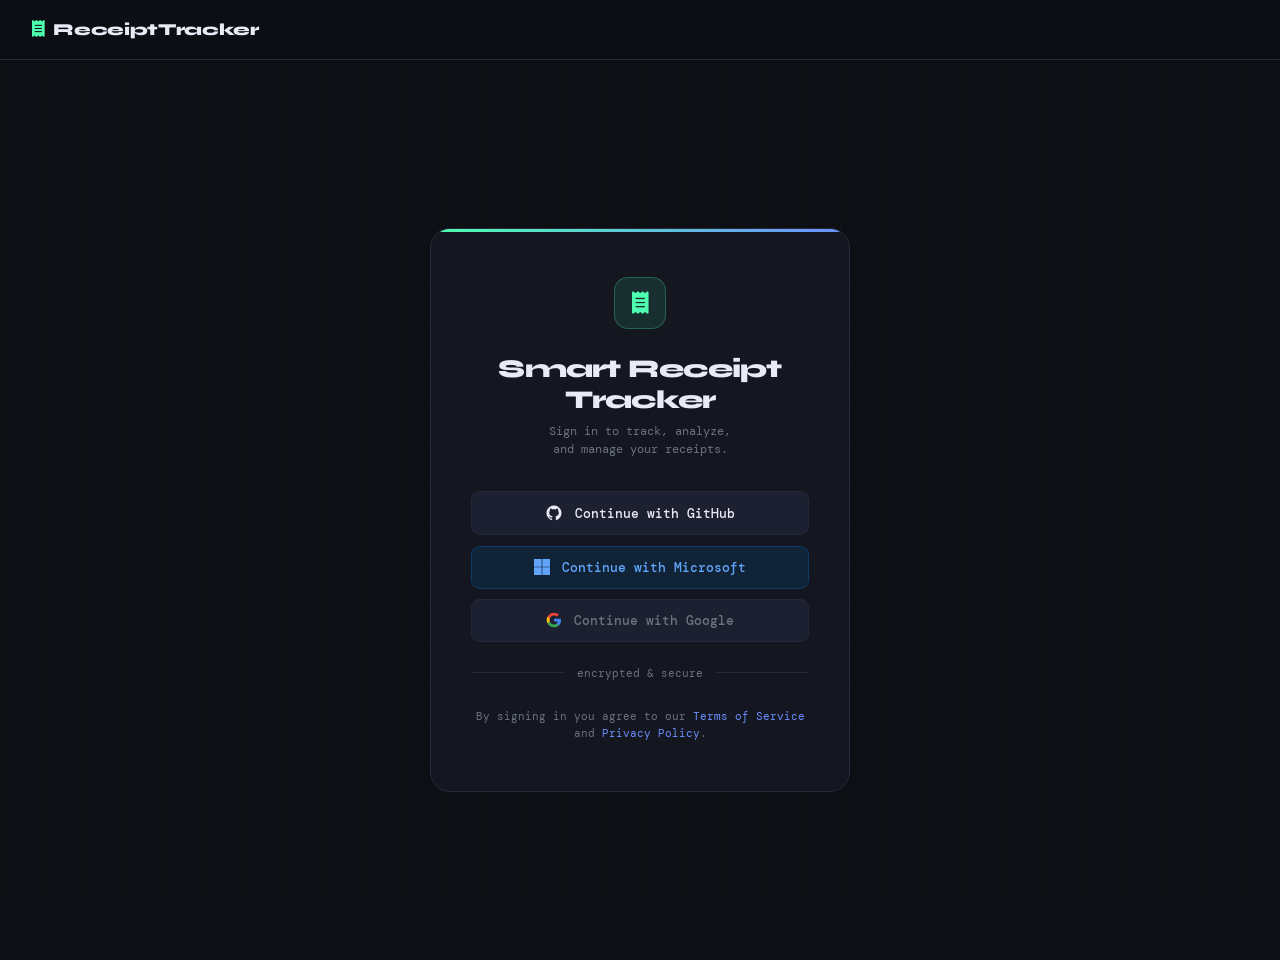
<file: Frontend/index.html>
<!DOCTYPE html>
<html lang="en">
<head>
    <meta charset="UTF-8">
    <meta name="viewport" content="width=device-width, initial-scale=1.0">
    <title>Login — Smart Receipt Tracker</title>
    <link rel="stylesheet" href="https://cdnjs.cloudflare.com/ajax/libs/font-awesome/6.4.0/css/all.min.css">
    <link href="https://fonts.googleapis.com/css2?family=DM+Mono:wght@400;500&family=Syne:wght@400;600;700;800&display=swap" rel="stylesheet">
    <link rel="stylesheet" href="styles.css">
</head>
<body>
<div class="page-wrapper">

    <!-- NAV (minimal — user isn't logged in yet) -->
    <nav>
        <a class="nav-brand" href="index.html">
            <i class="fas fa-receipt" style="color: var(--accent)"></i>
            ReceiptTracker
        </a>
    </nav>

    <!-- LOGIN CARD -->
    <div class="login-wrap">
        <div class="login-card">

            <!-- Icon -->
            <div class="login-icon">
                <i class="fas fa-receipt"></i>
            </div>

            <!-- Heading -->
            <div class="login-title">Smart Receipt Tracker</div>
            <div class="login-sub">
                Sign in to track, analyze,<br>and manage your receipts.
            </div>

            <!-- Auth Buttons -->
            <a href="/.auth/login/github?post_login_redirect_uri=/dashboard.html" class="auth-btn auth-btn-github">
                <svg width="18" height="18" viewBox="0 0 24 24" fill="currentColor">
                    <path fill-rule="evenodd" d="M12 2C6.477 2 2 6.477 2 12c0 4.418 2.865 8.168 6.839 9.49.5.092.682-.217.682-.482 0-.237-.009-.868-.014-1.703-2.782.605-3.369-1.343-3.369-1.343-.454-1.158-1.11-1.466-1.11-1.466-.908-.62.069-.608.069-.608 1.003.07 1.531 1.032 1.531 1.032.892 1.53 2.341 1.088 2.91.832.092-.647.35-1.088.636-1.338-2.22-.253-4.555-1.113-4.555-4.951 0-1.093.39-1.988 1.031-2.688-.103-.253-.446-1.272.098-2.65 0 0 .84-.27 2.75 1.026A9.564 9.564 0 0112 6.844c.85.004 1.705.115 2.504.337 1.909-1.296 2.747-1.027 2.747-1.027.546 1.378.203 2.398.1 2.65.64.7 1.03 1.595 1.03 2.688 0 3.848-2.338 4.695-4.566 4.943.359.309.678.92.678 1.855 0 1.338-.012 2.419-.012 2.747 0 .268.18.58.688.482A10.001 10.001 0 0022 12c0-5.523-4.477-10-10-10z" clip-rule="evenodd"/>
                </svg>
                Continue with GitHub
            </a>

            <a href="/.auth/login/aad?post_login_redirect_uri=/dashboard.html" class="auth-btn auth-btn-microsoft">
                <svg width="16" height="16" viewBox="0 0 23 23" fill="currentColor">
                    <path d="M0 0H11V11H0V0ZM12 0H23V11H12V0ZM0 12H11V23H0V12ZM12 12H23V23H12V12Z"/>
                </svg>
                Continue with Microsoft
            </a>

            <a href="/.auth/login/google?post_login_redirect_uri=/dashboard.html" class="auth-btn auth-btn-google">
                <svg width="16" height="16" viewBox="0 0 24 24">
                    <path d="M22.56 12.25c0-.78-.07-1.53-.2-2.25H12v4.26h5.92c-.26 1.37-1.04 2.53-2.21 3.31v2.77h3.57c2.08-1.92 3.28-4.74 3.28-8.09z" fill="#4285F4"/>
                    <path d="M12 23c2.97 0 5.46-.98 7.28-2.66l-3.57-2.77c-.98.66-2.23 1.06-3.71 1.06-2.86 0-5.29-1.93-6.16-4.53H2.18v2.84C3.99 20.53 7.7 23 12 23z" fill="#34A853"/>
                    <path d="M5.84 14.09c-.22-.66-.35-1.36-.35-2.09s.13-1.43.35-2.09V7.07H2.18C1.43 8.55 1 10.22 1 12s.43 3.45 1.18 4.93l2.85-2.22.81-.62z" fill="#FBBC05"/>
                    <path d="M12 5.38c1.62 0 3.06.56 4.21 1.64l3.15-3.15C17.45 2.09 14.97 1 12 1 7.7 1 3.99 3.47 2.18 7.07l3.66 2.84c.87-2.6 3.3-4.53 6.16-4.53z" fill="#EA4335"/>
                </svg>
                Continue with Google
            </a>

            <div class="login-divider">encrypted &amp; secure</div>

            <div class="login-footer">
                By signing in you agree to our
                <a href="#">Terms of Service</a> and <a href="#">Privacy Policy</a>.
            </div>

        </div>
    </div>

</div>
</body>
</html>
</file>
<file: Frontend/styles.css>
/* =================================================================
   RECEIPT TRACKER — SHARED STYLESHEET
   Dark terminal aesthetic · DM Mono + Syne · Neon green accent
   ================================================================= */

/* ── DESIGN TOKENS ── */
:root {
    --bg:           #0d0f14;
    --surface:      #141720;
    --surface2:     #1c2030;
    --border:       #252a3a;
    --accent:       #4fffb0;
    --accent2:      #6c8eff;
    --accent3:      #ff6b6b;
    --accent4:      #ffd166;
    --text:         #e8eaf6;
    --text-muted:   #6b7280;
    --font-display: 'Syne', sans-serif;
    --font-mono:    'DM Mono', monospace;
}

/* ── RESET ── */
*, *::before, *::after { box-sizing: border-box; }

body {
    background-color: var(--bg);
    color: var(--text);
    font-family: var(--font-mono);
    min-height: 100vh;
    margin: 0;
}

/* ── GRID NOISE BACKGROUND ── */
body::before {
    content: '';
    position: fixed;
    inset: 0;
    background-image:
        linear-gradient(rgba(76, 255, 176, 0.02) 1px, transparent 1px),
        linear-gradient(90deg, rgba(76, 255, 176, 0.02) 1px, transparent 1px);
    background-size: 40px 40px;
    pointer-events: none;
    z-index: 0;
}

.page-wrapper { position: relative; z-index: 1; }

/* ================================================================
   NAVIGATION
   ================================================================ */
nav {
    display: flex;
    align-items: center;
    justify-content: space-between;
    padding: 0 2rem;
    height: 60px;
    border-bottom: 1px solid var(--border);
    background: rgba(13, 15, 20, 0.92);
    backdrop-filter: blur(14px);
    -webkit-backdrop-filter: blur(14px);
    position: sticky;
    top: 0;
    z-index: 100;
}

/* Brand */
.nav-brand {
    font-family: var(--font-display);
    font-weight: 800;
    font-size: 1.05rem;
    letter-spacing: -0.02em;
    display: flex;
    align-items: center;
    gap: 0.55rem;
    color: var(--text);
    text-decoration: none;
}

.nav-brand .dot { color: var(--accent); }

/* Nav links group */
.nav-links {
    display: flex;
    gap: 0.4rem;
    align-items: center;
}

/* Individual pill-style nav items */
.nav-links a,
.nav-links button {
    font-family: var(--font-mono);
    font-size: 0.74rem;
    padding: 0.38rem 0.85rem;
    border-radius: 6px;
    border: 1px solid var(--border);
    background: var(--surface);
    color: var(--text-muted);
    text-decoration: none;
    transition: border-color 0.18s, color 0.18s, background 0.18s;
    cursor: pointer;
    line-height: 1;
}

.nav-links a:hover,
.nav-links button:hover {
    border-color: var(--accent);
    color: var(--accent);
    background: rgba(76, 255, 176, 0.05);
}

.nav-links a.nav-active {
    border-color: var(--accent);
    color: var(--accent);
    background: rgba(76, 255, 176, 0.08);
}

/* User badge (logged-in pill) */
.user-badge {
    font-size: 0.72rem;
    color: var(--accent);
    padding: 0.3rem 0.8rem;
    background: rgba(76, 255, 176, 0.08);
    border: 1px solid rgba(76, 255, 176, 0.22);
    border-radius: 20px;
    line-height: 1;
}

/* Hamburger (mobile) */
.hamburger {
    display: none;
    background: var(--surface);
    border: 1px solid var(--border);
    color: var(--text-muted);
    width: 34px; height: 34px;
    border-radius: 6px;
    cursor: pointer;
    font-size: 1rem;
    align-items: center;
    justify-content: center;
    transition: border-color 0.18s, color 0.18s;
}

.hamburger:hover { border-color: var(--accent); color: var(--accent); }

/* Mobile drawer */
.mobile-menu {
    display: none;
    flex-direction: column;
    gap: 0.4rem;
    padding: 1rem 2rem;
    border-top: 1px solid var(--border);
    background: rgba(13, 15, 20, 0.97);
}

.mobile-menu.open { display: flex; }

.mobile-menu a,
.mobile-menu button {
    font-family: var(--font-mono);
    font-size: 0.8rem;
    padding: 0.55rem 0.85rem;
    border-radius: 6px;
    border: 1px solid var(--border);
    background: var(--surface);
    color: var(--text-muted);
    text-decoration: none;
    transition: border-color 0.18s, color 0.18s;
    cursor: pointer;
    text-align: left;
}

.mobile-menu a:hover,
.mobile-menu button:hover {
    border-color: var(--accent);
    color: var(--accent);
}

.mobile-menu a.nav-active {
    border-color: var(--accent);
    color: var(--accent);
    background: rgba(76, 255, 176, 0.06);
}

@media (max-width: 640px) {
    .hamburger { display: flex; }
    .nav-links  { display: none; }
}

/* ================================================================
   TABS (dashboard page)
   ================================================================ */
.tab-bar {
    display: flex;
    padding: 1.5rem 2rem 0;
    border-bottom: 1px solid var(--border);
    gap: 0;
}

.tab-btn {
    font-family: var(--font-mono);
    font-size: 0.78rem;
    padding: 0.6rem 1.2rem;
    background: none;
    border: none;
    border-bottom: 2px solid transparent;
    color: var(--text-muted);
    cursor: pointer;
    transition: color 0.18s, border-color 0.18s;
    margin-bottom: -1px;
}

.tab-btn.active      { color: var(--accent); border-bottom-color: var(--accent); }
.tab-btn:hover:not(.active) { color: var(--text); }

/* ================================================================
   MAIN CONTENT
   ================================================================ */
.main {
    padding: 2rem;
    max-width: 1400px;
    margin: 0 auto;
}

.tab-panel         { display: none; }
.tab-panel.active  { display: block; }

/* ================================================================
   KPI CARDS
   ================================================================ */
.kpi-grid {
    display: grid;
    grid-template-columns: repeat(4, 1fr);
    gap: 1rem;
    margin-bottom: 2rem;
}

@media (max-width: 900px) { .kpi-grid { grid-template-columns: repeat(2, 1fr); } }
@media (max-width: 500px) { .kpi-grid { grid-template-columns: 1fr; } }

.kpi-card {
    background: var(--surface);
    border: 1px solid var(--border);
    border-radius: 12px;
    padding: 1.25rem 1.5rem;
    position: relative;
    overflow: hidden;
    transition: border-color 0.2s;
}

.kpi-card:hover { border-color: var(--accent2); }

.kpi-card::after {
    content: '';
    position: absolute;
    top: 0; left: 0; right: 0;
    height: 2px;
    background: var(--card-accent, var(--accent));
}

.kpi-label {
    font-size: 0.68rem;
    color: var(--text-muted);
    text-transform: uppercase;
    letter-spacing: 0.08em;
    margin-bottom: 0.5rem;
}

.kpi-value {
    font-family: var(--font-display);
    font-size: 2rem;
    font-weight: 800;
    line-height: 1;
    color: var(--card-accent, var(--accent));
}

.kpi-sub {
    font-size: 0.68rem;
    color: var(--text-muted);
    margin-top: 0.4rem;
}

/* ================================================================
   CHART CARDS
   ================================================================ */
.chart-grid {
    display: grid;
    grid-template-columns: 2fr 1fr;
    gap: 1rem;
    margin-bottom: 1rem;
    min-width: 0;
}

.chart-grid-3 {
    display: grid;
    grid-template-columns: repeat(3, 1fr);
    gap: 1rem;
    margin-bottom: 1rem;
}

@media (max-width: 1000px) {
    .chart-grid   { grid-template-columns: 1fr; }
    .chart-grid-3 { grid-template-columns: 1fr; }
}

.chart-card {
    background: var(--surface);
    border: 1px solid var(--border);
    border-radius: 12px;
    padding: 1.5rem;
    margin-bottom: 1rem;
}

.chart-header {
    display: flex;
    align-items: center;
    justify-content: space-between;
    margin-bottom: 1.25rem;
}

.chart-title {
    font-family: var(--font-display);
    font-weight: 700;
    font-size: 0.9rem;
    color: var(--text);
}

.chart-badge {
    font-size: 0.64rem;
    padding: 0.2rem 0.6rem;
    border-radius: 20px;
    background: var(--surface2);
    border: 1px solid var(--border);
    color: var(--text-muted);
}

.chart-container { 
    position: relative;
    width: 100%;
    overflow: hidden;
}

/* ================================================================
   FILTER BAR
   ================================================================ */
.filter-bar {
    display: flex;
    gap: 0.5rem;
    margin-bottom: 2rem;
    flex-wrap: wrap;
    align-items: center;
}

.filter-label {
    font-size: 0.73rem;
    color: var(--text-muted);
    margin-right: 0.25rem;
}

.filter-btn {
    font-family: var(--font-mono);
    font-size: 0.72rem;
    padding: 0.35rem 0.8rem;
    border-radius: 6px;
    border: 1px solid var(--border);
    background: var(--surface);
    color: var(--text-muted);
    cursor: pointer;
    transition: border-color 0.15s, color 0.15s, background 0.15s;
}

.filter-btn.active {
    border-color: var(--accent);
    color: var(--accent);
    background: rgba(76, 255, 176, 0.07);
}

.filter-btn:hover:not(.active) {
    border-color: var(--border);
    color: var(--text);
}

/* Inline filter inputs (receipts tab) */
.filter-input,
.filter-select {
    background: var(--surface);
    border: 1px solid var(--border);
    color: var(--text);
    font-family: var(--font-mono);
    font-size: 0.78rem;
    padding: 0.4rem 0.9rem;
    border-radius: 6px;
    outline: none;
    transition: border-color 0.15s;
}

.filter-input::placeholder { color: var(--text-muted); }

.filter-input:focus,
.filter-select:focus { border-color: var(--accent2); }

.filter-select {
    color: var(--text-muted);
    cursor: pointer;
    min-width: 140px;
}

/* ================================================================
   DATA TABLE
   ================================================================ */
.data-table {
    width: 100%;
    border-collapse: collapse;
    font-size: 0.8rem;
}

.data-table thead th {
    text-align: left;
    padding: 0.75rem 1rem;
    border-bottom: 1px solid var(--border);
    color: var(--text-muted);
    font-size: 0.68rem;
    text-transform: uppercase;
    letter-spacing: 0.06em;
    font-weight: 500;
}

.data-table tbody tr {
    border-bottom: 1px solid var(--border);
    transition: background 0.13s;
}

.data-table tbody tr:hover  { background: var(--surface2); }
.data-table tbody td        { padding: 0.85rem 1rem; color: var(--text); }

/* Badges */
.badge-merchant {
    display: inline-block;
    padding: 0.22rem 0.65rem;
    border-radius: 4px;
    background: rgba(108, 142, 255, 0.12);
    border: 1px solid rgba(108, 142, 255, 0.22);
    color: var(--accent2);
    font-size: 0.75rem;
}

.amount-positive { color: var(--accent); font-weight: 600; }

/* ================================================================
   UPLOAD ZONE
   ================================================================ */
.upload-zone {
    border: 2px dashed var(--border);
    border-radius: 12px;
    padding: 3rem;
    text-align: center;
    transition: border-color 0.2s, background 0.2s;
    cursor: pointer;
    background: var(--surface);
}

.upload-zone:hover,
.upload-zone.dragging {
    border-color: var(--accent);
    background: rgba(76, 255, 176, 0.04);
}

/* ================================================================
   EMPTY & LOADING STATES
   ================================================================ */
.empty-state {
    text-align: center;
    padding: 4rem 2rem;
    color: var(--text-muted);
}

.empty-state i    { font-size: 2.5rem; margin-bottom: 1rem; opacity: 0.35; display: block; }
.empty-state p    { font-size: 0.85rem; }

.spinner {
    width: 32px; height: 32px;
    border: 3px solid var(--border);
    border-top-color: var(--accent);
    border-radius: 50%;
    animation: spin 0.8s linear infinite;
    margin: 2rem auto;
}

@keyframes spin { to { transform: rotate(360deg); } }

/* ================================================================
   MESSAGE BAR
   ================================================================ */
.msg {
    padding: 0.8rem 1rem;
    border-radius: 8px;
    font-size: 0.8rem;
    margin-bottom: 1rem;
    display: none;
}

.msg.error   { background: rgba(255,107,107,0.10); border: 1px solid rgba(255,107,107,0.30); color: var(--accent3); }
.msg.success { background: rgba(76,255,176,0.10);  border: 1px solid rgba(76,255,176,0.30);  color: var(--accent); }
.msg.show    { display: block; }

/* ================================================================
   TYPOGRAPHY HELPERS
   ================================================================ */
.section-heading {
    font-family: var(--font-display);
    font-weight: 800;
    font-size: 1.5rem;
    margin-bottom: 0.25rem;
    letter-spacing: -0.03em;
    color: var(--text);
}

.section-sub {
    font-size: 0.78rem;
    color: var(--text-muted);
    margin-bottom: 1.5rem;
}

/* ================================================================
   BUTTONS
   ================================================================ */
.btn-primary {
    font-family: var(--font-mono);
    font-size: 0.8rem;
    padding: 0.6rem 1.4rem;
    border-radius: 8px;
    border: none;
    background: var(--accent);
    color: #0d0f14;
    font-weight: 600;
    cursor: pointer;
    transition: opacity 0.18s;
    display: inline-block;
    text-decoration: none;
}

.btn-primary:hover { opacity: 0.82; }

.btn-danger {
    font-family: var(--font-mono);
    font-size: 0.75rem;
    padding: 0.4rem 0.9rem;
    border-radius: 6px;
    border: 1px solid rgba(255,107,107,0.3);
    background: rgba(255,107,107,0.08);
    color: var(--accent3);
    cursor: pointer;
    transition: background 0.15s;
}

.btn-danger:hover { background: rgba(255,107,107,0.18); }

/* ================================================================
   RECEIPT DETAIL MODAL
   ================================================================ */
.modal-overlay {
    display: none;
    position: fixed;
    inset: 0;
    background: rgba(0,0,0,0.85);
    z-index: 999;
    backdrop-filter: blur(6px);
    -webkit-backdrop-filter: blur(6px);
    align-items: center;
    justify-content: center;
    padding: 1.5rem;
}

.modal-overlay.open { display: flex; }

.modal-box {
    background: var(--surface);
    border: 1px solid var(--border);
    border-radius: 16px;
    width: 100%;
    max-width: 700px;
    max-height: 90vh;
    overflow-y: auto;
    position: relative;
    animation: modal-in 0.2s ease-out;
}

@keyframes modal-in {
    from { opacity: 0; transform: scale(0.95) translateY(10px); }
    to   { opacity: 1; transform: scale(1)    translateY(0);    }
}

.modal-header {
    display: flex;
    align-items: center;
    justify-content: space-between;
    padding: 1.25rem 1.5rem;
    border-bottom: 1px solid var(--border);
    position: sticky;
    top: 0;
    background: var(--surface);
    z-index: 1;
}

.modal-close {
    background: var(--surface2);
    border: 1px solid var(--border);
    color: var(--text-muted);
    width: 30px; height: 30px;
    border-radius: 6px;
    cursor: pointer;
    font-size: 1rem;
    display: flex; align-items: center; justify-content: center;
    transition: border-color 0.15s, color 0.15s;
}

.modal-close:hover { border-color: var(--accent3); color: var(--accent3); }

.modal-body { padding: 1.5rem; }

.modal-receipt-img {
    width: 100%;
    border-radius: 8px;
    border: 1px solid var(--border);
    margin-top: 1rem;
    cursor: zoom-in;
}

/* Detail grid inside modal */
.detail-grid {
    display: grid;
    grid-template-columns: 1fr 1fr;
    gap: 1rem;
    font-size: 0.82rem;
}

.detail-item .label {
    color: var(--text-muted);
    font-size: 0.67rem;
    text-transform: uppercase;
    letter-spacing: 0.06em;
    margin-bottom: 0.3rem;
}

.detail-item .value { color: var(--text); }

/* ================================================================
   LOGIN PAGE SPECIFICS
   ================================================================ */
.login-wrap {
    min-height: 100vh;
    display: flex;
    align-items: center;
    justify-content: center;
    padding: 2rem;
}

.login-card {
    background: var(--surface);
    border: 1px solid var(--border);
    border-radius: 20px;
    padding: 3rem 2.5rem;
    width: 100%;
    max-width: 420px;
    text-align: center;
    position: relative;
    overflow: hidden;
}

/* Top accent stripe */
.login-card::before {
    content: '';
    position: absolute;
    top: 0; left: 0; right: 0;
    height: 3px;
    background: linear-gradient(90deg, var(--accent), var(--accent2));
}

.login-icon {
    width: 52px; height: 52px;
    background: rgba(76,255,176,0.1);
    border: 1px solid rgba(76,255,176,0.25);
    border-radius: 14px;
    display: flex; align-items: center; justify-content: center;
    margin: 0 auto 1.5rem;
    font-size: 1.4rem;
    color: var(--accent);
}

.login-title {
    font-family: var(--font-display);
    font-weight: 800;
    font-size: 1.6rem;
    letter-spacing: -0.03em;
    color: var(--text);
    margin-bottom: 0.4rem;
}

.login-sub {
    font-size: 0.78rem;
    color: var(--text-muted);
    margin-bottom: 2rem;
    line-height: 1.5;
}

.login-divider {
    display: flex;
    align-items: center;
    gap: 0.75rem;
    margin: 1.5rem 0;
    color: var(--text-muted);
    font-size: 0.7rem;
}

.login-divider::before,
.login-divider::after {
    content: '';
    flex: 1;
    height: 1px;
    background: var(--border);
}

/* Auth provider buttons */
.auth-btn {
    display: flex;
    align-items: center;
    justify-content: center;
    gap: 0.7rem;
    width: 100%;
    padding: 0.75rem 1.2rem;
    border-radius: 9px;
    font-family: var(--font-mono);
    font-size: 0.8rem;
    font-weight: 500;
    text-decoration: none;
    transition: all 0.18s;
    margin-bottom: 0.65rem;
    border: 1px solid var(--border);
}

.auth-btn svg { flex-shrink: 0; }

.auth-btn-github {
    background: var(--surface2);
    color: var(--text);
    border-color: var(--border);
}

.auth-btn-github:hover {
    border-color: var(--accent);
    color: var(--accent);
    background: rgba(76,255,176,0.05);
}

.auth-btn-microsoft {
    background: rgba(0,120,212,0.12);
    color: #60a5fa;
    border-color: rgba(0,120,212,0.3);
}

.auth-btn-microsoft:hover {
    background: rgba(0,120,212,0.22);
    border-color: rgba(0,120,212,0.6);
}

.auth-btn-google {
    background: var(--surface2);
    color: var(--text-muted);
    border-color: var(--border);
}

.auth-btn-google:hover {
    border-color: var(--accent2);
    color: var(--text);
}

.login-footer {
    font-size: 0.68rem;
    color: var(--text-muted);
    margin-top: 1.75rem;
    line-height: 1.6;
}

.login-footer a {
    color: var(--accent2);
    text-decoration: none;
}

.login-footer a:hover { text-decoration: underline; }

/* Preview image */
#previewImg {
    max-width: 100%;
    max-height: 500px;
    object-fit: contain;
    border-radius: 8px;
    border: 1px solid var(--border);
}
</file>
